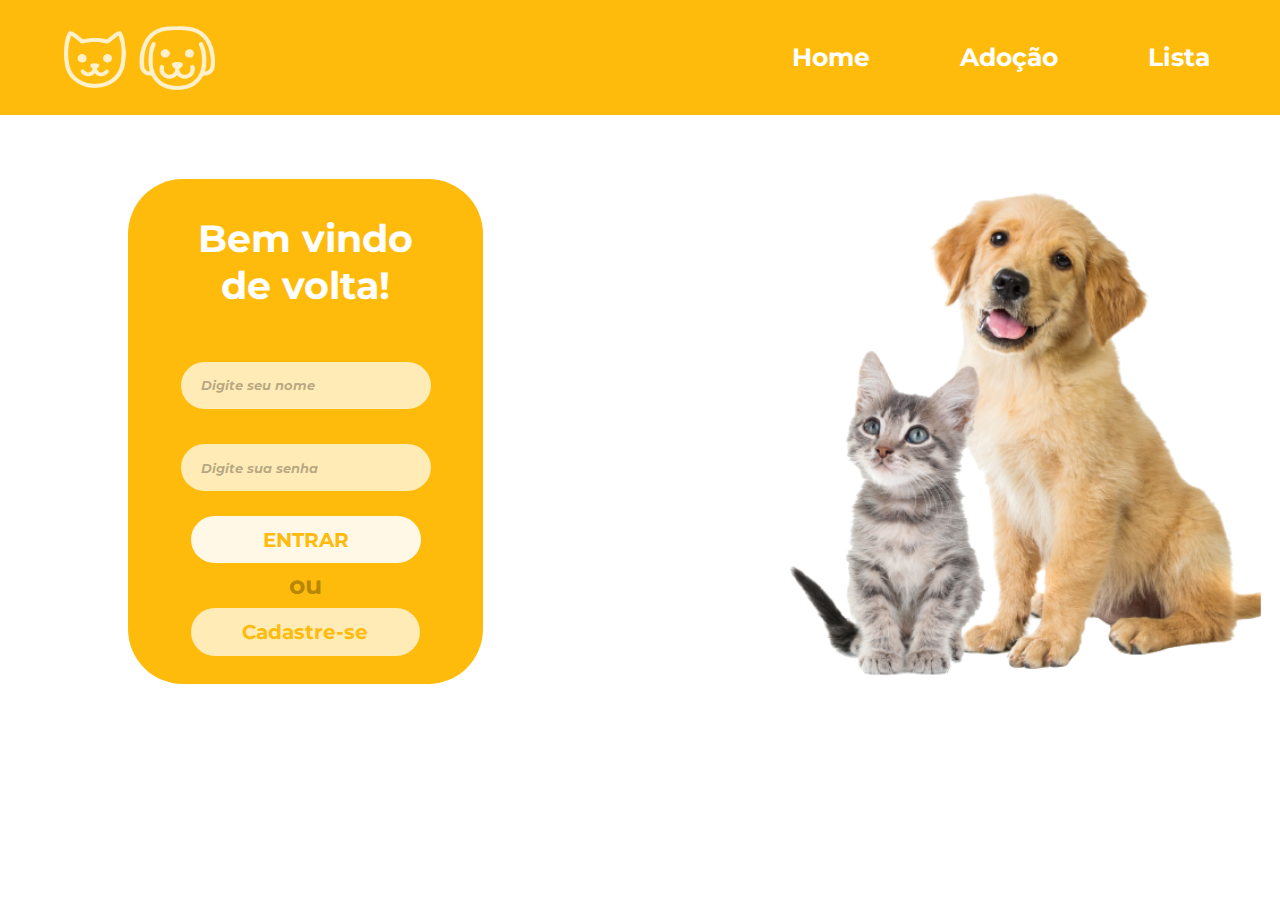
<file: index.html>
<!DOCTYPE html>
<html lang="en">

<head>
    <meta charset="UTF-8">
    <meta http-equiv="X-UA-Compatible" content="IE=edge">
    <meta name="viewport" content="width=device-width, initial-scale=1.0">
    <link rel="stylesheet" href="css/style.css">
    <link href='https://unpkg.com/boxicons@2.0.7/css/boxicons.min.css' rel='stylesheet'>
    <link rel="preconnect" href="https://fonts.gstatic.com">
    <link
        href="https://fonts.googleapis.com/css2?family=Montserrat:ital,wght@0,100;0,300;0,400;0,500;0,600;0,700;1,100;1,300;1,400;1,500;1,600;1,700&display=swap"
        rel="stylesheet">
    <title>Sistema de Adoção de Animais</title>
</head>

<body>
    <!-- :::HEADER::: -->

    <div class="barra-de-navegacao">
        <img class="header-logo" src="img/dogs-cats2.png" alt="logo">
        <nav class="menu" id="menu">
            <ul class="navegacao">
                <li class="navegacao-item"><a href="index.html" class="navegacao-link">Home</a></li>
                <li class="navegacao-item"><a href="adocao.html" class="navegacao-link">Adoção</a></li>
                <li class="navegacao-item"><a href="lista-cadastro.html" class="navegacao-link">Lista</a></li>
            </ul>
        </nav>
    </div>

    <!-- :::BODY::: -->

    <div class="site-container">
        <section class="main">

            <div class="card">

                <div class="caixa-titulo">
                    <span class="titulo">Bem vindo<br>de volta!</span>
                </div>

                <div class="formulario">
                    <form action="login" method="post">
                        <div>

                            <input class="login-input" type="text" id="name" placeholder="Digite seu nome"
                                autocomplete="off" />
                        </div>
                        <div>
                            <input class="login-input" type="senha" id="senha" placeholder="Digite sua senha"
                                autocomplete="off" />
                        </div>
                        <div>
                            <button class="botao" id="botao1" type="submit">ENTRAR</button>
                        </div>
                        <div class="ou">
                            <div class="linha-horizontal"></div>
                            <span id="span-ou">ou</span>
                            <div class="linha-horizontal"></div>
                        </div>

                        <div class="botao2-div">
                            <a class="botao" id="botao2" href="cadastro.html">Cadastre-se</a>
                        </div>
                    </form>
                </div>
            </div>

            <div class="animais-img">
                <img class="cat-dog" src="img/cat-dog1.png" alt="">
            </div>
    </div>
    </section>
</body>


</html>
</file>
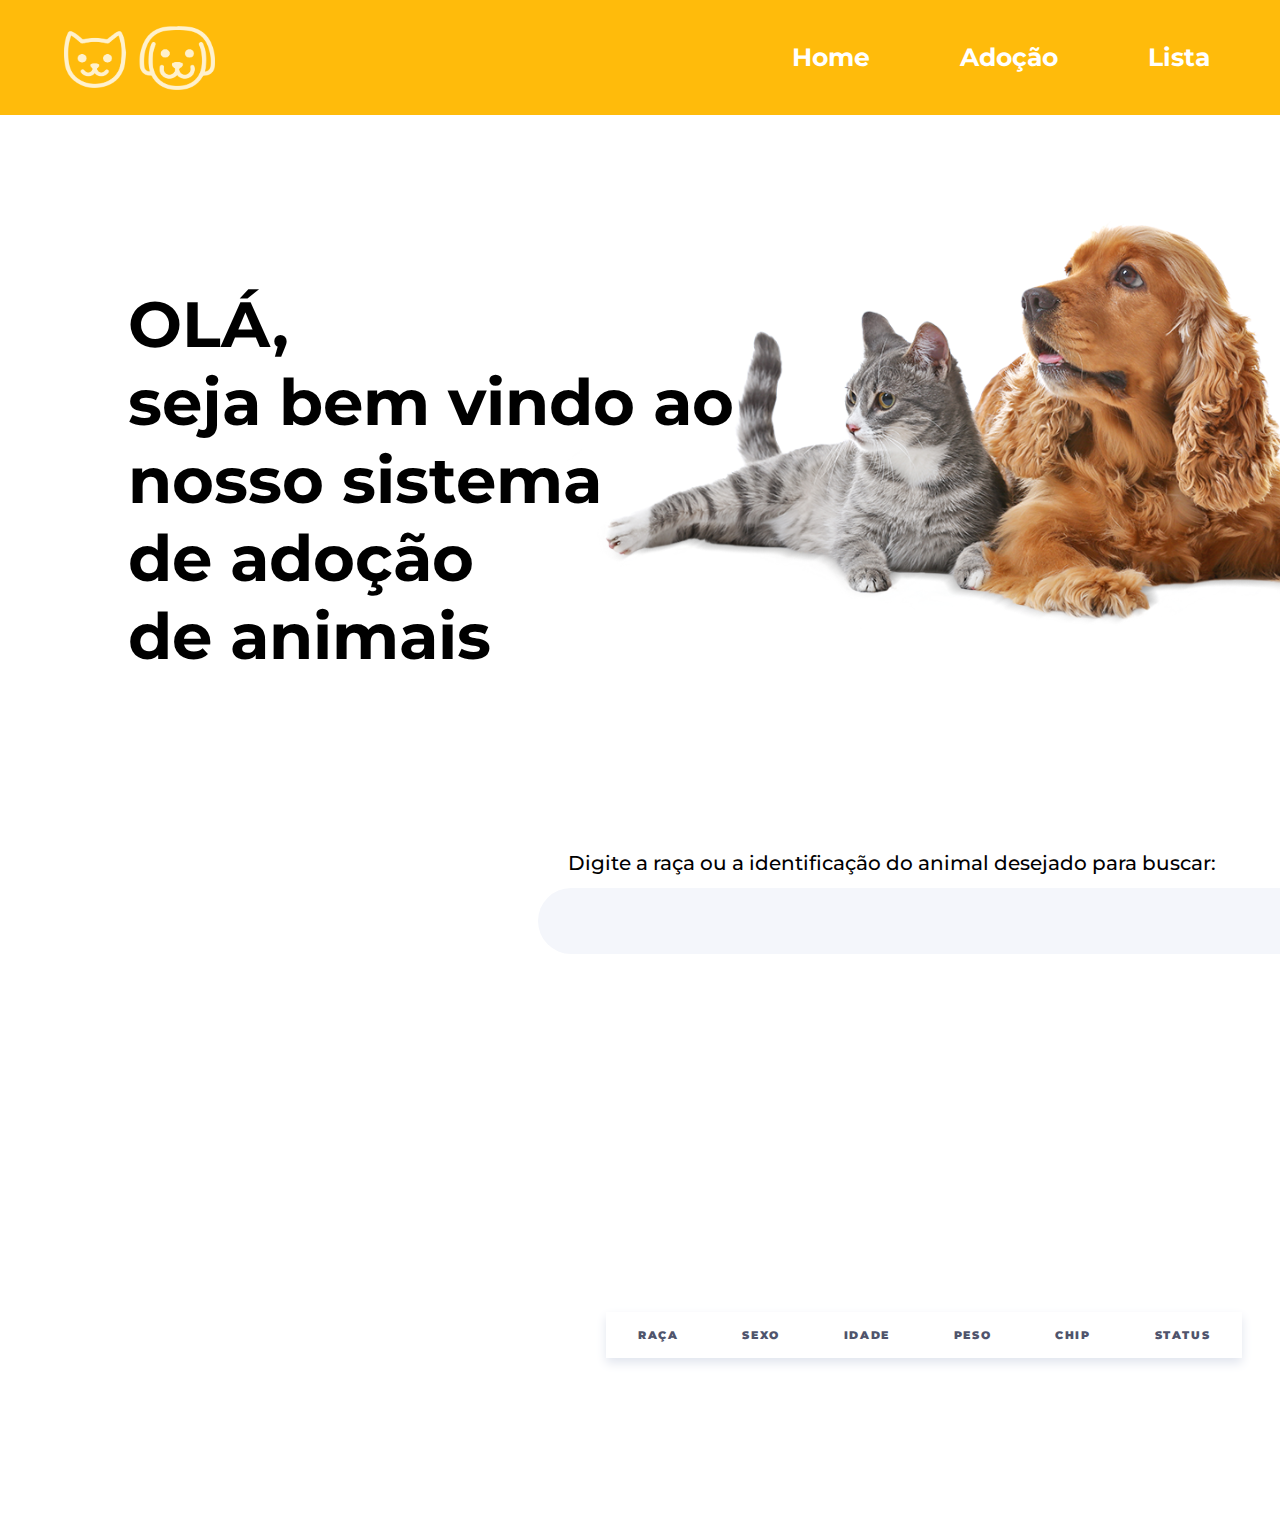
<file: adocao.html>
<!DOCTYPE html>
<html lang="en">

<head>
    <meta charset="UTF-8">
    <meta http-equiv="X-UA-Compatible" content="IE=edge">
    <meta name="viewport" content="width=device-width, initial-scale=1.0">
    <link rel="stylesheet" href="css/style-adocao.css">
    <link href='https://unpkg.com/boxicons@2.0.7/css/boxicons.min.css' rel='stylesheet'>
    <link rel="preconnect" href="https://fonts.gstatic.com">
    <link
        href="https://fonts.googleapis.com/css2?family=Montserrat:ital,wght@0,100;0,300;0,400;0,500;0,600;0,700;1,100;1,300;1,400;1,500;1,600;1,700&display=swap"
        rel="stylesheet">
    <title>Adoção</title>
</head>

<body>
    <!-- :::HEADER::: -->

    <div class="barra-de-navegacao">
        <img class="header-logo" src="img/dogs-cats2.png" alt="logo">
        <nav class="menu" id="menu">
            <ul class="navegacao">
                <li class="navegacao-item"><a href="index.html" class="navegacao-link">Home</a></li>
                <li class="navegacao-item"><a href="adocao.html" class="navegacao-link">Adoção</a></li>
                <li class="navegacao-item"><a href="lista-cadastro.html" class="navegacao-link">Lista</a></li>
            </ul>
        </nav>
    </div>

    <!-- :::BODY::: -->

    <div class="site-container">
        <section class="main">
            <div class="apresentacao">
                <div class="titulo-div">
                    <h1 class="titulo">OLÁ,<br>seja bem vindo ao<br>nosso sistema<br>de adoção<br>de animais</h1>
                </div>

                <div class="animais-img">
                    <img class="cat" src="img/cat-dog3.png" alt="">
                </div>
            </div>
        </section>

        <section class="busca-tabela">

            <div class="busca-div">
                <span class="titulo-busca">Digite a raça ou a identificação do animal desejado para buscar:</span>
                <input class="input-busca" type="search" name="busca" id="busca" autocomplete="off">
            </div>

            <div class="div-tabela">
                <table id="tabela">
                    <thead>
                        <th>Raça</th>
                        <th>Sexo</th>
                        <th>Idade</th>
                        <th>Peso</th>
                        <th>Chip</th>
                        <th>Status</th>
                    </thead>
                    <tbody id="listaAnimais"></tbody>
                </table>
            </div>
        </section>
    </div>

</body>
<script src="js/adocao.js"></script>
</html>
</file>
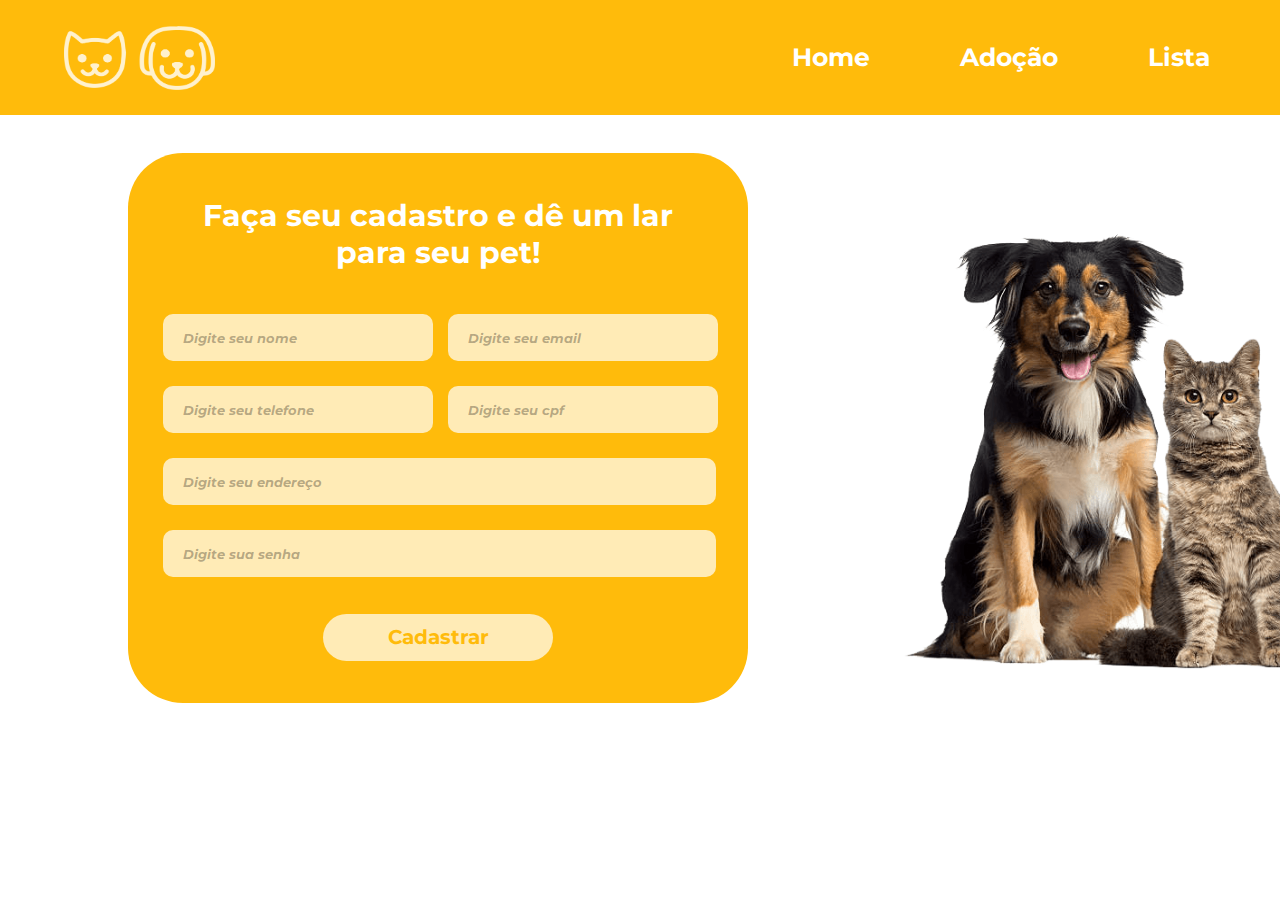
<file: cadastro.html>
<!DOCTYPE html>
<html lang="en">

<head>
    <meta charset="UTF-8">
    <meta http-equiv="X-UA-Compatible" content="IE=edge">
    <meta name="viewport" content="width=device-width, initial-scale=1.0">
    <link rel="stylesheet" href="css/style-cadastro.css">
    <link href='https://unpkg.com/boxicons@2.0.7/css/boxicons.min.css' rel='stylesheet'>
    <link rel="preconnect" href="https://fonts.gstatic.com">
    <link
        href="https://fonts.googleapis.com/css2?family=Montserrat:ital,wght@0,100;0,300;0,400;0,500;0,600;0,700;1,100;1,300;1,400;1,500;1,600;1,700&display=swap"
        rel="stylesheet">
    <title>Cadastro</title>
</head>

<body>
    <!-- :::HEADER::: -->

    <div class="barra-de-navegacao">
        <img class="header-logo" src="img/dogs-cats2.png" alt="logo">
        <nav class="menu" id="menu">
            <ul class="navegacao">
                <li class="navegacao-item"><a href="index.html" class="navegacao-link">Home</a></li>
                <li class="navegacao-item"><a href="adocao.html" class="navegacao-link">Adoção</a></li>
                <li class="navegacao-item"><a href="lista-cadastro.html" class="navegacao-link">Lista</a></li>
            </ul>
        </nav>
    </div>

    <!-- :::BODY::: -->

    <div class="site-container">
        <section class="main">

            <div class="card">

                <div class="caixa-titulo">
                    <span class="titulo">Faça seu cadastro e dê um lar<br>para seu pet!</span>
                </div>

                <div class="formulario">
                    <form action="cadastro" method="post">
                        <div class="nome-email-tel-cpf">
                            <div class="nome-email">
                                <div class="cadastro-input-div">
                                    <input class="cadastro-input" type="text" id="nome" placeholder="Digite seu nome" autocomplete="off" />
                                </div>
                                <div class="cadastro-input-div">
                                    <input class="cadastro-input" type="email" id="email" placeholder="Digite seu email"
                                        autocomplete="off" />
                                </div>
                            </div>

                            <div class="tel-cpf">
                                <div class="cadastro-input-div">
                                    <input class="cadastro-input" type="telefone" id="telefone"
                                        placeholder="Digite seu telefone" autocomplete="off" />
                                </div>
                                <div class="cadastro-input-div">
                                    <input class="cadastro-input" type="cpf" id="cpf" placeholder="Digite seu cpf"
                                        autocomplete="off" />
                                </div>
                            </div>
                        </div>

                        <div class="endereco-senha">
                            <div class="cadastro-input-div">
                                <input class="cadastro-input" type="endereco" id="endereco"
                                    placeholder="Digite seu endereço" autocomplete="off" />
                            </div>
                            <div class="cadastro-input-div">
                                <input class="cadastro-input" type="senha" id="senha" placeholder="Digite sua senha"
                                    autocomplete="off" />
                            </div>
                        </div >
                        <div class="botao-cadastrar">
                            <button type="button" class="botao" id="cadastrarPessoa">Cadastrar</button>
                        </div>

                    </form>
                </div>
            </div>

            <div class="animais-img">
                <img class="cat-dog" src="img/cat-dog2.png" alt="">
            </div>
    </div>
    </section>
</body>

<script src="js/cadastro2.js"></script>

</html>
</file>
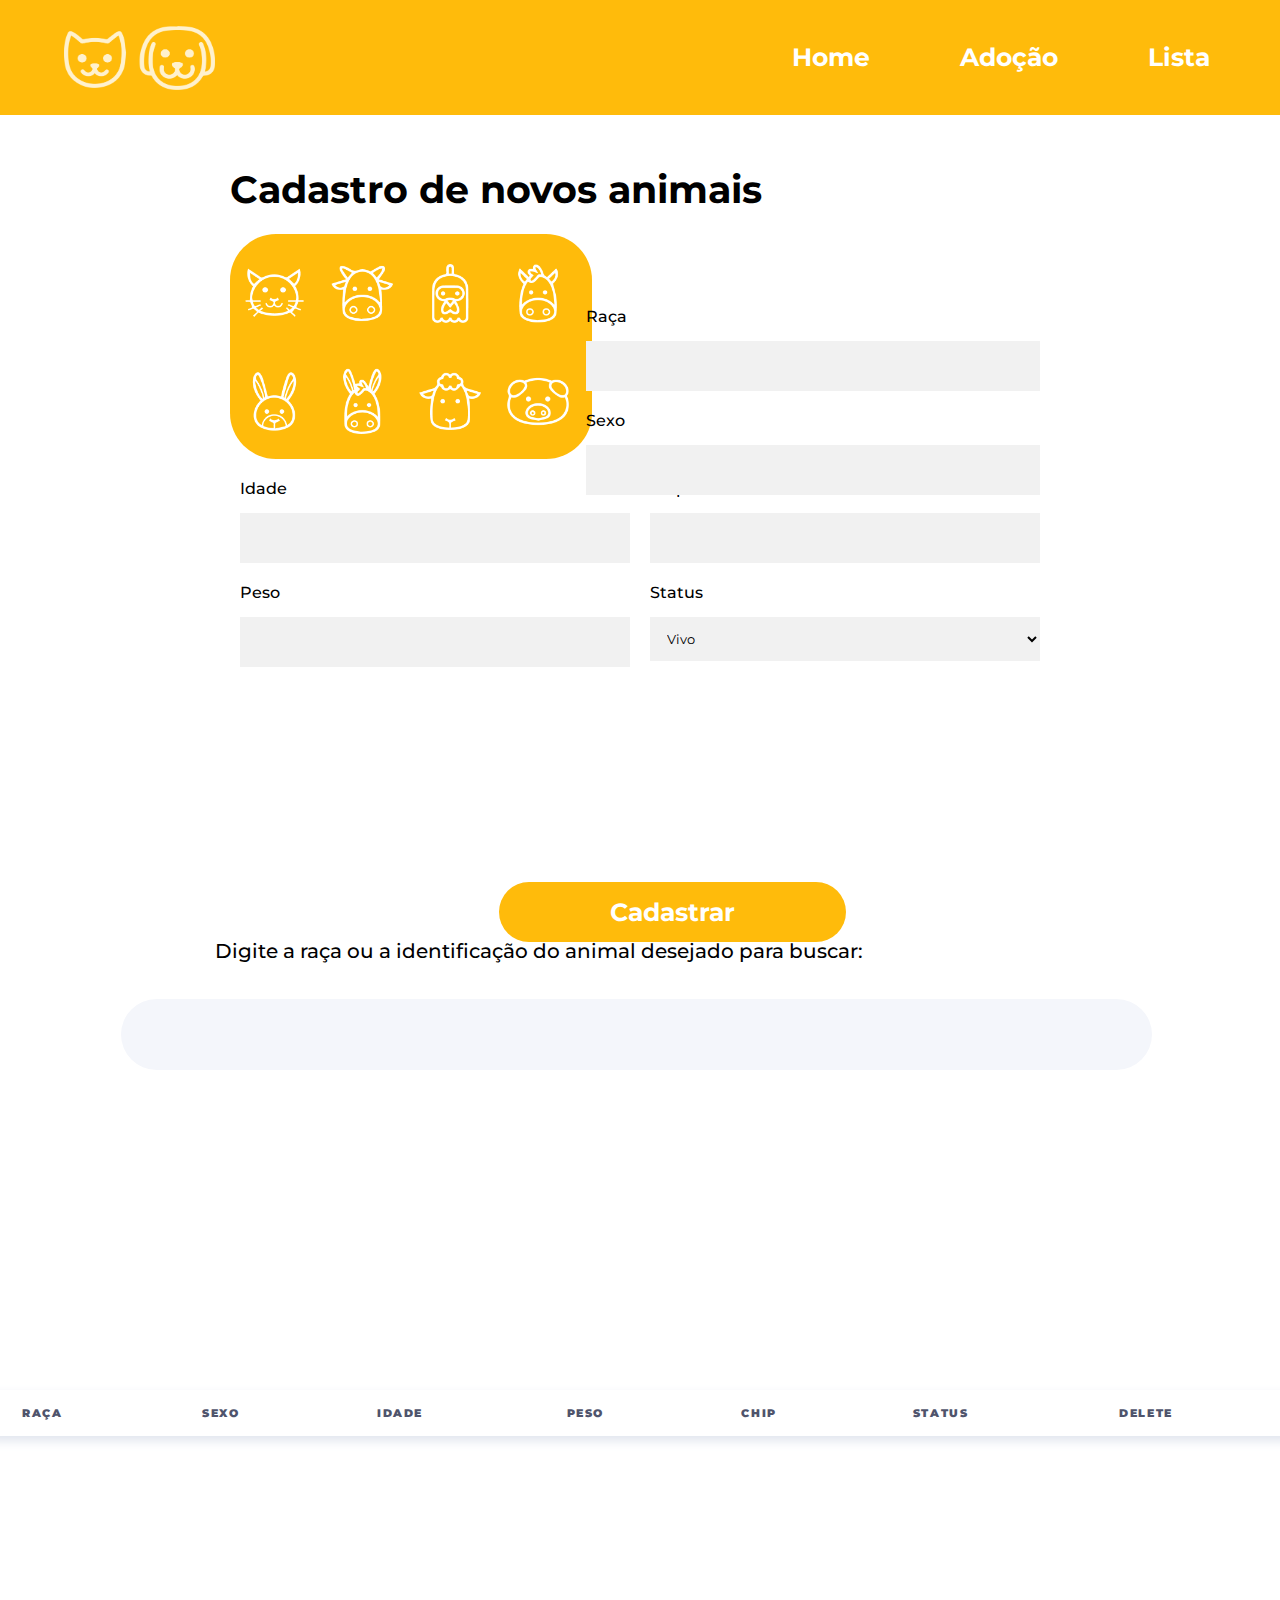
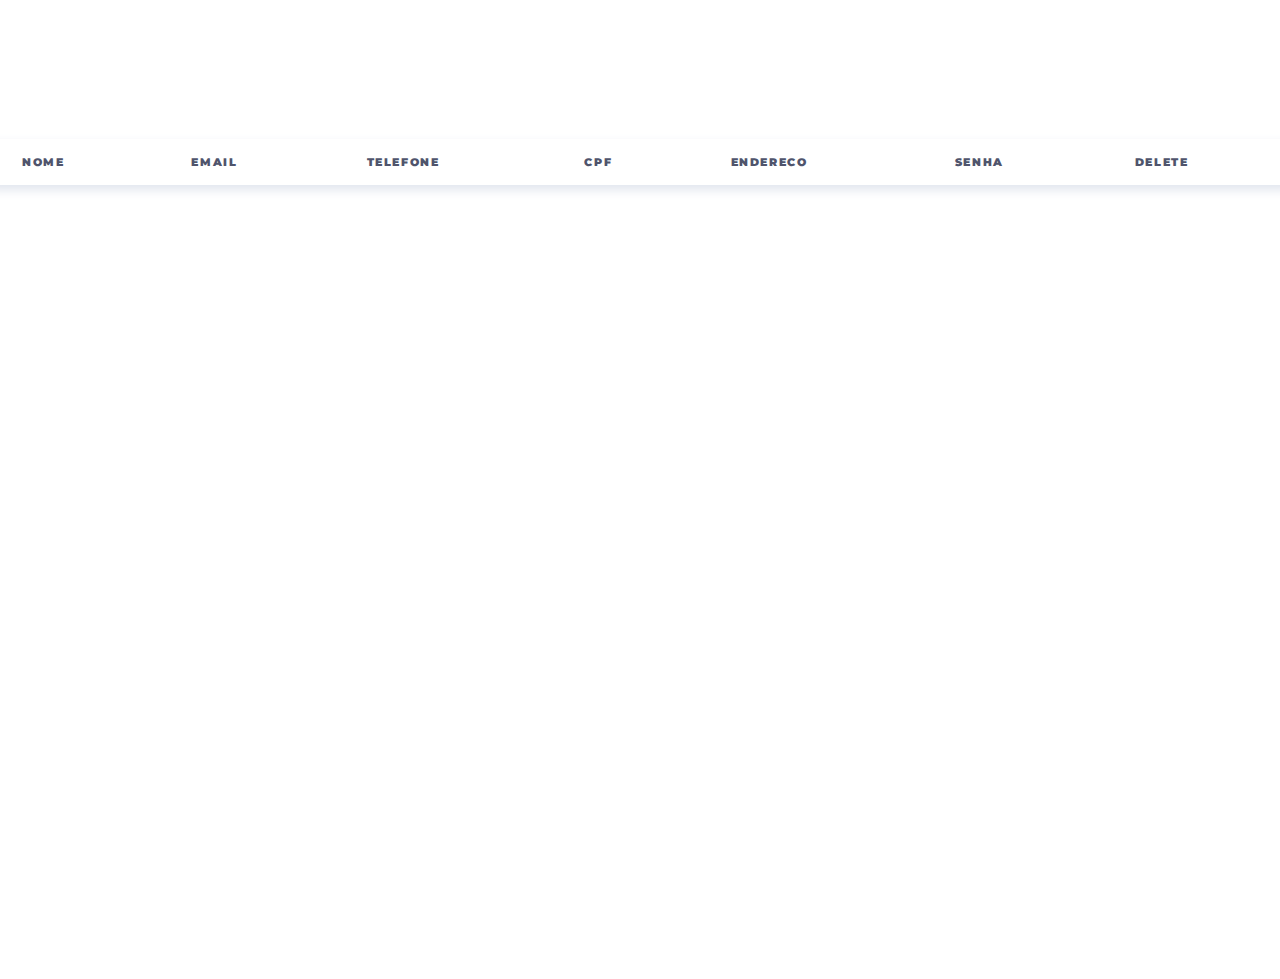
<file: lista-cadastro.html>
<!DOCTYPE html>
<html lang="pt-br">

<head>
    <meta charset="UTF-8">
    <meta http-equiv="X-UA-Compatible" content="IE=edge">
    <meta name="viewport" content="width=device-width, initial-scale=1.0">
    <link rel="stylesheet" href="css/style-lista-cadastro.css">
    <link href='https://unpkg.com/boxicons@2.0.7/css/boxicons.min.css' rel='stylesheet'>
    <link rel="preconnect" href="https://fonts.gstatic.com">
    <link
        href="https://fonts.googleapis.com/css2?family=Montserrat:ital,wght@0,100;0,300;0,400;0,500;0,600;0,700;1,100;1,300;1,400;1,500;1,600;1,700&display=swap"
        rel="stylesheet">
    <title>Adoção</title>
</head>

<body>
    <!-- :::HEADER::: -->

    <div class="barra-de-navegacao">
        <img class="header-logo" src="img/dogs-cats2.png" alt="logo">
        <nav class="menu" id="menu">
            <ul class="navegacao">
                <li class="navegacao-item"><a href="index.html" class="navegacao-link">Home</a></li>
                <li class="navegacao-item"><a href="adocao.html" class="navegacao-link">Adoção</a></li>
                <li class="navegacao-item"><a href="lista-cadastro.html" class="navegacao-link">Lista</a></li>
            </ul>
        </nav>
    </div>

    <!-- :::BODY::: -->

    <div class="site-container">
        <section class="main">
            <div class="cadastro-animais">
                <div class="caixa-titulo">
                    <span class="titulo">Cadastro de novos animais</span>
                </div>

                <div class="quadrado-desenho">
                    <img class="animals" src="img/animals.png" alt="animais">
                </div>

                <div class="formulario">
                    <form action="" method="post" name="formulario" id="formulario">

                        <div class="raca-sexo">
                            <div class="cadastro-input-div">
                                <label class="rotulo-input" for="raca">Raça</label>
                                <input class="cadastro-input" type="text" id="raca" autocomplete="off" />
                            </div>
                            <div class="cadastro-input-div">
                                <label class="rotulo-input" for="sexo">Sexo</label>
                                <input class="cadastro-input" type="text" id="sexo" autocomplete="off" />
                            </div>
                        </div>

                        <div class="idade-peso-chip-status">
                            <div class="idade-peso">
                                <div class="cadastro-input-div">
                                    <label class="rotulo-input" for="idade">Idade</label>
                                    <input class="cadastro-input" type="text" id="idade" autocomplete="off" />
                                </div>
                                <div class="cadastro-input-div">
                                    <label class="rotulo-input" for="peso">Peso</label>
                                    <input class="cadastro-input" type="peso" id="peso" autocomplete="off" />
                                </div>
                            </div>


                            <div class="chip-status">
                                <div class="cadastro-input-div">
                                    <label class="rotulo-input" for="chip">Chip</label>
                                    <input class="cadastro-input" type="chip" id="chip" autocomplete="off" />
                                </div>
                                <div class="cadastro-input-div">
                                    <label class="rotulo-input" for="status">Status</label>
                                    <select name="status" id="status">
                                        <option value="Vivo">Vivo</option>
                                        <option value="Morto">Morto</option>
                                    </select>
                                    <!-- <input class="cadastro-input" type="status" id="status" autocomplete="off" /> -->
                                </div>
                            </div>
                        </div>

                        <div class="botao-cadastrar">
                            <button type="button" class="botao" id="cadastrarAnimal">Cadastrar</button>
                        </div>

                    </form>
                </div>
            </div>
        </section>

        <section class="busca-tabela">

            <div class="busca-div">
                <span class="titulo-busca">Digite a raça ou a identificação do animal desejado para buscar:</span>
                <input class="input-busca" type="search" name="busca" id="busca" autocomplete="off">
            </div>

            <div class="div-tabela">
                <table class="tabela">
                    <thead>
                        <th>Raça</th>
                        <th>Sexo</th>
                        <th>Idade</th>
                        <th>Peso</th>
                        <th>Chip</th>
                        <th>Status</th>
                        <th>Delete</th>
                    </thead>
                    <tbody id="listaAnimais"></tbody>
                </table>
            </div>
        </section>

        <section class="busca-tabela2">

            <div class="div-tabela2">
                <table class="tabela2">
                    <thead>
                        <th>Nome</th>
                        <th>Email</th>
                        <th>Telefone</th>
                        <th>CPF</th>
                        <th>Endereco</th>
                        <th>senha</th>
                        <th>Delete</th>
                    </thead>
                    <tbody id="listaPessoas"></tbody>
                </table>
            </div>
        </section>
    </div>

</body>

<script src="js/listaCadastro.js"></script>

</html>
</file>
<file: css/style.css>
*{
    margin: 0;
    padding: 0;
    list-style: none;
    font-family: 'Montserrat', sans-serif;
}

html{
    scroll-behavior: smooth;
}

/* ==========HOME=========== */

/* =====HEADER===== */

.barra-de-navegacao{
    display: flex;
    /* position: absolute; */
    flex-wrap: wrap;
    width: 100%;
    height: 115px;
    text-decoration: none;
    justify-content: space-between;
    align-items: center;
    background-color: #FFBB0B;
}

.header-logo{
    width: 151px;
    height: 64px;
    margin-left: 5%;
    opacity: 80%;
}

.navegacao{
    display: flex;
    margin-right: 70px;
}

.navegacao li{
    margin-left: 90px;
}

.navegacao li a{
    text-decoration: none;
    display: inline-block;
    margin-right: 0px;
    font-weight: 700;
    font-size: 25px;
    color: white;
}

.navegacao-item::after{
    content: '';
    display: block;
    width: 0;
    height: 2px;
    background: #fff;
    transition: width .3s;
}

.navegacao-item:hover::after{
    width: 100%;
    transition: width .3s;
}

/* =====MAIN===== */

.main{
    display: flex;
}

.card{
    background-color: #FFBB0B;
    margin-top: 5%;
    margin-left: 10%;
    width: 355px;
    height: 505px;

    border-radius: 55px;
}

.caixa-titulo{
    text-align: center;
    padding: 10%;
}

.titulo{
    font-weight: 700;
    font-size: 38px;
    text-align: center;
    color: #FFFFFF;
}

.formulario{
    text-align: center;
    text-decoration: none;
    border: none;
}

.login-input{
    width: 230px;
    height: 47px;
    margin: 5%;
    padding-left: 20px;


    background: rgba(255, 255, 255, 0.7);
    border-radius: 50px;
    border: none;
}

.login-input::-webkit-input-placeholder { /* Chrome, Safari, Opera */
    color: rgba(0, 0, 0, 0.3);
    font-style: italic;
    font-weight: 700;
    margin-left: 5px;
  }

  textarea:focus, input:focus, select:focus {
    outline: 0;
}

.botao{
    width: 230px;
    height: 47px;
    margin: 2%;
    font-weight: 700;
    font-size: 20px;
    color: #FFBB0B;

    background: rgba(255, 255, 255, 0.7);
    border-radius: 50px;
    border: none;
}

#span-ou{
    font-weight: 700;
    font-size: 25px;

    color: rgba(0, 0, 0, 0.3);
}

#botao1{
    background: rgba(255, 255, 255, 0.9);
}

.botao2-div{
    margin-top: 20px;
}

#botao2{
    padding: 12px 52px 12px 51px;
    text-decoration: none;
}

.cat-dog{
    width: 542px;
    height: 580px;
    margin-left: 50%;
    margin-top: 10%;
}
</file>
<file: css/style-adocao.css>
*{
    margin: 0;
    padding: 0;
    list-style: none;
    font-family: 'Montserrat', sans-serif;
    box-sizing: border-box;
}

html{
    scroll-behavior: smooth;
}

/* ==========HOME=========== */

/* =====HEADER===== */

.barra-de-navegacao{
    display: flex;
    /* position: absolute; */
    flex-wrap: wrap;
    width: 100%;
    height: 115px;
    text-decoration: none;
    justify-content: space-between;
    align-items: center;
    background-color: #FFBB0B;
}

.header-logo{
    width: 151px;
    height: 64px;
    margin-left: 5%;
    opacity: 80%;
}

.navegacao{
    display: flex;
    margin-right: 70px;
}

.navegacao li{
    margin-left: 90px;
}

.navegacao li a{
    text-decoration: none;
    display: inline-block;
    margin-right: 0px;
    font-weight: 700;
    font-size: 25px;
    color: white;
}

.navegacao-item::after{
    content: '';
    display: block;
    width: 0;
    height: 2px;
    background: #fff;
    transition: width .3s;
}

.navegacao-item:hover::after{
    width: 100%;
    transition: width .3s;
}

/* =====MAIN===== */

.main{
    display: flex;
}

.apresentacao{
    display: flex;
}

.titulo{
    position: absolute;
    font-weight: bold;
    font-size: 64px;
    left: 10%;
    bottom: 25%;

    text-align: left;
    color: black;
}

.cat{
    width: 927px;
    height: 417px;
    margin-left: 60%;
    margin-top: 11%;
}

/* =====BUSCA-TABELA===== */

.busca-tabela{
    /* position: absolute; */
    width: 210vh;
    height: 100vh;
    display: grid;
    justify-content: center;
    align-items: center;
    color: #4f546c;
    font-size: 0.9rem;
    /* background-color:#f9fbff; */
}

.busca-div{
    /* position: absolute; */
    display: grid;
    width: 120%;
    margin-top: 5%;
    justify-self: center;
}

.div-tabela{
    position: sticky;
}

.titulo-busca{
    font-weight: 500;
    font-size: 20px;
    color: black;
    margin-bottom: 1.5%;
    margin-left: 30px;
}

.input-busca{
    background: #f4f6fb;
    padding: 25px;

    border-radius: 78px;
    border: none;
}

textarea:focus, input:focus, select:focus {
    outline: 0;
}



table {
    border-collapse: collapse;
    box-shadow: 0 5px 10px #e1e5ee;
    background-color: white;
    text-align: left;
    overflow: hidden;

}
thead{
    box-shadow: 0 5px 10px #e1e5ee;
}

th {
    padding: 1rem 2rem;
    text-transform: uppercase;
    letter-spacing: 0.1rem;
    font-size: 0.7rem;
    font-weight: 900;
}

td {
    padding: 1rem 2rem;
}

a {
    text-decoration: none;
    color: #2962ff;
}

.status {
    border-radius: 0.2rem;
    background-color: red;
    padding: 0.2rem 1rem;
    text-align: center;
}
.status-vivo {
    background-color: #c8e6c9;
    color: #388e3c;
}
.status-morto {
    background-color: #ffcdd2;
    color: #c62828;
}
  
/* .peso {
    text-align: right;
} */

tr:nth-child(even) {
    background-color: #f4f6fb;
}
</file>
<file: css/style-cadastro.css>
*{
    margin: 0;
    padding: 0;
    list-style: none;
    font-family: 'Montserrat', sans-serif;
}

html{
    scroll-behavior: smooth;
}

/* ==========HOME=========== */

/* =====HEADER===== */

.barra-de-navegacao{
    display: flex;
    /* position: absolute; */
    flex-wrap: wrap;
    width: 100%;
    height: 115px;
    text-decoration: none;
    justify-content: space-between;
    align-items: center;
    background-color: #FFBB0B;
}

.header-logo{
    width: 151px;
    height: 64px;
    margin-left: 5%;
    opacity: 80%;
}

.navegacao{
    display: flex;
    margin-right: 70px;
}

.navegacao li{
    margin-left: 90px;
}

.navegacao li a{
    text-decoration: none;
    display: inline-block;
    margin-right: 0px;
    font-weight: 700;
    font-size: 25px;
    color: white;
}

.navegacao-item::after{
    content: '';
    display: block;
    width: 0;
    height: 2px;
    background: #fff;
    transition: width .3s;
}

.navegacao-item:hover::after{
    width: 100%;
    transition: width .3s;
}

/* =====MAIN===== */

.main{
    display: flex;
}

.card{
    background-color: #FFBB0B;
    margin-top: 3%;
    margin-left: 10%;
    /* width: 599px; */
    height: 550px;

    border-radius: 55px;
}

.caixa-titulo{
    text-align: center;
    padding: 7%;
}

.titulo{
    font-weight: 700;
    font-size: 30px;
    text-align: center;
    color: #FFFFFF;
}

.formulario{
    text-align: center;
    text-decoration: none;
    border: none;
    margin: 0px 25px 10px 25px;
}

.cadastro-input-div{
    padding: 0px 5px 25px 10px;
}

.cadastro-input{
    width: 250px;
    height: 47px;
    padding-left: 20px;

    background: rgba(255, 255, 255, 0.7);
    border-radius: 10px;
    border: none;
}

.cadastro-input::-webkit-input-placeholder { /* Chrome, Safari, Opera */
    color: rgba(0, 0, 0, 0.3);
    font-style: italic;
    font-weight: 700;
  }

  textarea:focus, input:focus, select:focus {
    outline: 0;
}

.nome-email-tel-cpf{
    
}

.nome-email{
    display: flex;
}

.tel-cpf{
    display: flex;
}

.endereco-senha{
    text-align: left;
}

#endereco{
    width: 96%;
}

#senha{
    width: 96%;
}

.botao-cadastrar{
    padding-top: 2%;
}

.botao{
    width: 230px;
    height: 47px;
    font-weight: 700;
    font-size: 20px;
    color: #FFBB0B;

    background: rgba(255, 255, 255, 0.7);
    border-radius: 50px;
    border: none;
}

#botao1:hover{
    background-color: #fff;
}


#botao1{
    background: rgba(255, 255, 255, 0.9);
}


.cat-dog{
    width: 554px;
    height: 479px;
    margin-left: 20%;
    margin-top: 15%;
}
</file>
<file: css/style-lista-cadastro.css>
*{
    margin: 0;
    padding: 0;
    list-style: none;
    font-family: 'Montserrat', sans-serif;
    box-sizing: border-box;
}

html{
    scroll-behavior: smooth;
}

/* ==========HOME=========== */

/* =====HEADER===== */

.barra-de-navegacao{
    display: flex;
    /* position: absolute; */
    flex-wrap: wrap;
    width: 100%;
    height: 115px;
    text-decoration: none;
    justify-content: space-between;
    align-items: center;
    background-color: #FFBB0B;
}

.header-logo{
    width: 151px;
    height: 64px;
    margin-left: 5%;
    opacity: 80%;
}

.navegacao{
    display: flex;
    margin-right: 70px;
}

.navegacao li{
    margin-left: 90px;
}

.navegacao li a{
    text-decoration: none;
    display: inline-block;
    margin-right: 0px;
    font-weight: 700;
    font-size: 25px;
    color: white;
}

.navegacao-item::after{
    content: '';
    display: block;
    width: 0;
    height: 2px;
    background: #fff;
    transition: width .3s;
}

.navegacao-item:hover::after{
    width: 100%;
    transition: width .3s;
}

/* =====MAIN===== */



.cadastro-animais{
    padding: 0% 10% 8% 10%;
}

.caixa-titulo{
    padding: 5% 0px 0px 10%;
}

.titulo{
    font-weight: 700;
    font-size: 38px;
    text-align: left;
    color: black;
}

.quadrado-desenho{
    background: #FFBB0B;
    width: 362px;
    height: 225px;
    padding: 20px 15px 20px 15px;
    margin: 2% 0% 0% 10%;

    border-radius: 46px;
}

.animals{
    width: 324px;
    height: 170px;
    margin-top: 3%;
}

.cadastro-input-div{
    display: grid;
    padding: 10px;
}

.cadastro-input{
    background: #F1F1F1;
    border: none;
    padding: 17px;
}

textarea:focus, input:focus, select:focus {
    outline: 0;
}

.rotulo-input{
    font-weight: 500;
    padding-bottom: 15px;
}

.raca-sexo{
    position: absolute;
    top: 33%;
    left: 45%;
    width: 37%;
}

.idade-peso-chip-status{
    display: flex;
    padding: 1% 10% 0% 10%;
    
}

.idade-peso{
    width: 50%;
}

.chip-status{
    width: 50%;
}

#status{
    background: #F1F1F1;
    border: none;
    padding: 3.3%;
}

.botao-cadastrar{
    position: absolute;
    left: 39%;
    top: 98%;
}

.botao{
    font-weight: 700;
    font-size: 25px;
    color: white;
    padding: 15px 111px 15px 111px;

    background: #FFBB0B;
    border-radius: 52px;
    border: none;
}





/* =====BUSCA-TABELA===== */

.busca-tabela{
    /* position: absolute; */
    height: 100vh;
    /* left: 8%; */
    display: grid;
    justify-content: center;
    align-items: center;
    color: #4f546c;
    font-size: 0.9rem;
    /* background-color:#f9fbff; */
}

.busca-tabela2{
    /* position: absolute; */
    height: 100vh;
    top: 160%;
    left: 8%;
    display: grid;
    justify-content: center;
    align-items: center;
    color: #4f546c;
    font-size: 0.9rem;
    /* background-color:#f9fbff; */
}

.busca-div{
    /* position: absolute; */
    /* display: grid; */
    width: 70%;
    margin-bottom: 10%;
    justify-self: center;
}

.titulo-busca{
    font-weight: 500;
    font-size: 20px;
    color: black;
    margin-bottom: 1.5%;
    margin-left: 30px;
}

.input-busca{
    display: grid;
    margin-left: -7%;
    margin-right: auto;
    margin-top: 4%;
    background: #f4f6fb;
    padding: 3% 90% 3% 3%;

    border-radius: 78px;
    border: none;
}

textarea:focus, input:focus, select:focus {
    outline: 0;
}



.tabela{
    display: flexbox;
    width: 1300px;
    margin-top: -10%;
    margin-bottom: 5%;


}

.tabela2{
    width: 1300px;
    margin-top: -30%;

}

table {
    border-collapse: collapse;
    box-shadow: 0 5px 10px #e1e5ee;
    background-color: white;
    text-align: left;
    overflow: hidden;

}
thead{
    box-shadow: 0 5px 10px #e1e5ee;
}

th {
    padding: 1rem 2rem;
    text-transform: uppercase;
    letter-spacing: 0.1rem;
    font-size: 0.7rem;
    font-weight: 900;
}

td {
    padding: 1rem 2rem;
}

a {
    text-decoration: none;
    color: #2962ff;
}

.status {
    border-radius: 0.2rem;
    background-color: red;
    padding: 0.2rem 1rem;
    text-align: center;
}
.status-vivo {
    background-color: #c8e6c9;
    color: #388e3c;
}
.status-morto {
    background-color: #ffcdd2;
    color: #c62828;
}
  
/* .peso {
    text-align: right;
} */

tr:nth-child(even) {
    background-color: #f4f6fb;
}
</file>
